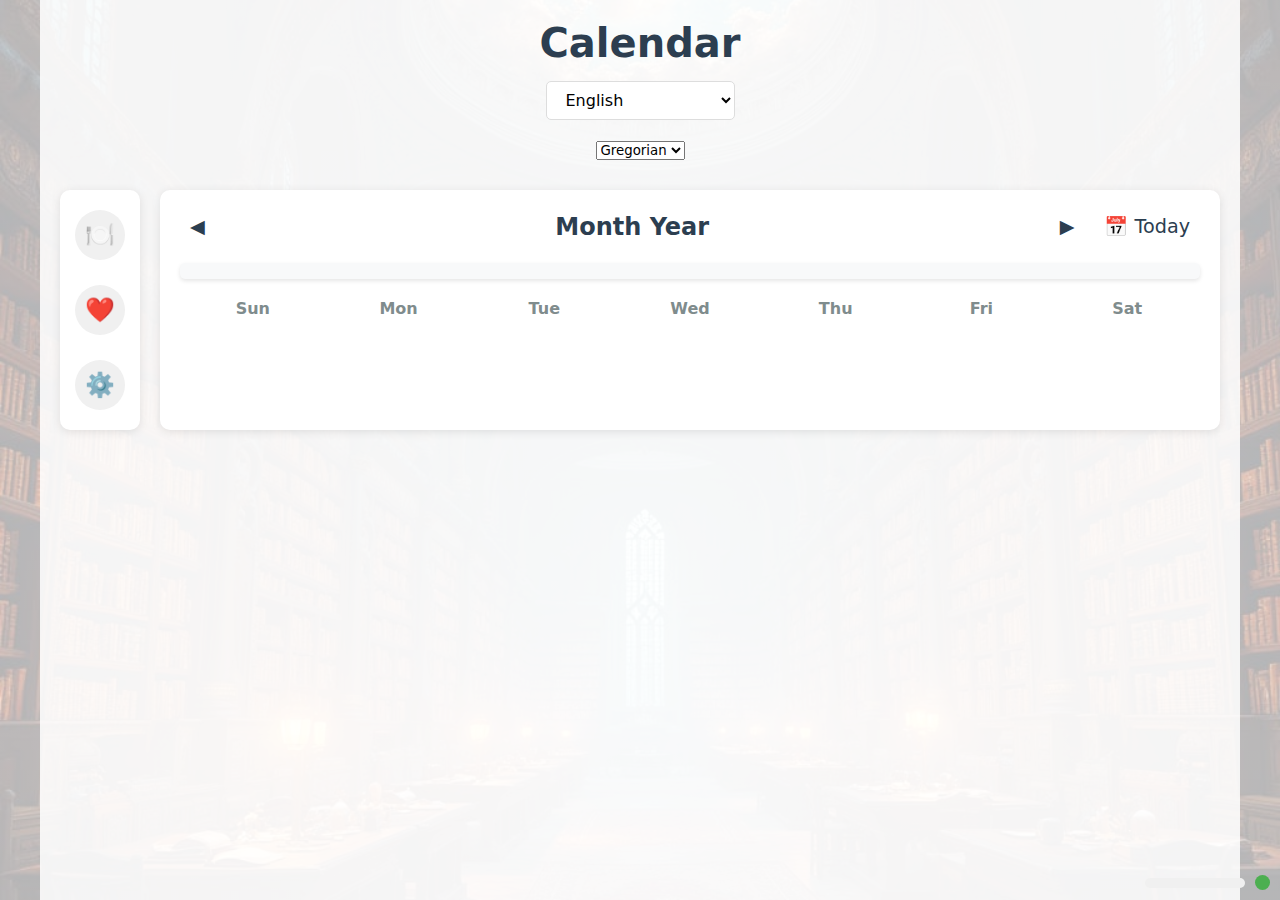
<file: index.html>
<!DOCTYPE html>
<html lang="en">
	<head>
		<meta charset="UTF-8">
		<meta name="viewport" content="width=device-width, initial-scale=1.0">
		<link rel="manifest" href="./manifest.json">
		<meta http-equiv="Content-Security-Policy" 
		content="default-src 'self' https://*.netlify.app;
		script-src 'self' 'unsafe-inline';
		style-src 'self' 'unsafe-inline';
		img-src 'self' data: https:;
		connect-src 'self' https://*.netlify.app;
		form-action 'self';
		base-uri 'self';
		frame-src 'none';">
		<title>Calendar</title>
		<link rel="stylesheet" href="styles/main.css">
		<!-- Font Awesome CDN removed -->
	</head>
	<body>
		<div class="container">
			<header>
				<h1 class="title">Calendar</h1>
				<div class="language-selector">
					<select id="language-select">
    <option value="en">English</option>
    <option value="ar">العربية (Arabic)</option>
    <option value="fr">Français (French)</option>
</select>
				</div><!-- Calendar System Selector -->
				<select id="calendar-system">
					<option value="gregorian">Gregorian</option>
					<option value="hijri">Hijri</option>
				</select>
			</header>
			
			<div class="main-content">
				<aside class="sidebar">
					<div class="icon" id="plate-icon" title="Plate">
						🍽️
					</div>
					<div class="icon" id="health-icon" title="Health">
						❤️
					</div>
					<div class="icon" id="mechanics-icon" title="Mechanics">
						⚙️
					</div>
				</aside>
				
				<main class="calendar-container">
					<div class="calendar-header">
						<button id="prev-month">◀</button>
						<h2 id="month-year-display">Month Year</h2>
						<button id="next-month">▶</button>
						<button id="today-btn" class="today-button" title="Return to today">
							📅 Today
						</button>
					</div>
					<div id="today-date-label" class="today-date"></div>
					<div class="weekdays">
						<div>Sun</div>
						<div>Mon</div>
						<div>Tue</div>
						<div>Wed</div>
						<div>Thu</div>
						<div>Fri</div>
						<div>Sat</div>
					</div>
					<div class="days" id="calendar-days"></div>
				</main>
			</div>
		</div>
		<div id="tips-modal" class="tips-modal">
			<!-- Content will be injected by JavaScript -->
		</div>
		<div id="app-controls">
			<button id="install-btn" style="display:none;"></button>
			<div id="storage-indicator-container">
				<div id="storage-indicator"></div>
			</div>
			<div id="online-status" title="Online"></div>
		</div>
		<script src="scripts/languages.js"></script>
		<script src="scripts/config.js"></script>
		<script src="scripts/app-manager.js"></script>
		<script src="scripts/converter.js"></script>
		<script src="scripts/calendar.js"></script>
		<script src="scripts/notes.js"></script>
		<script src="scripts/addons.js"></script>
		<script src="scripts/main.js"></script>
	</body>
</html>
</file>
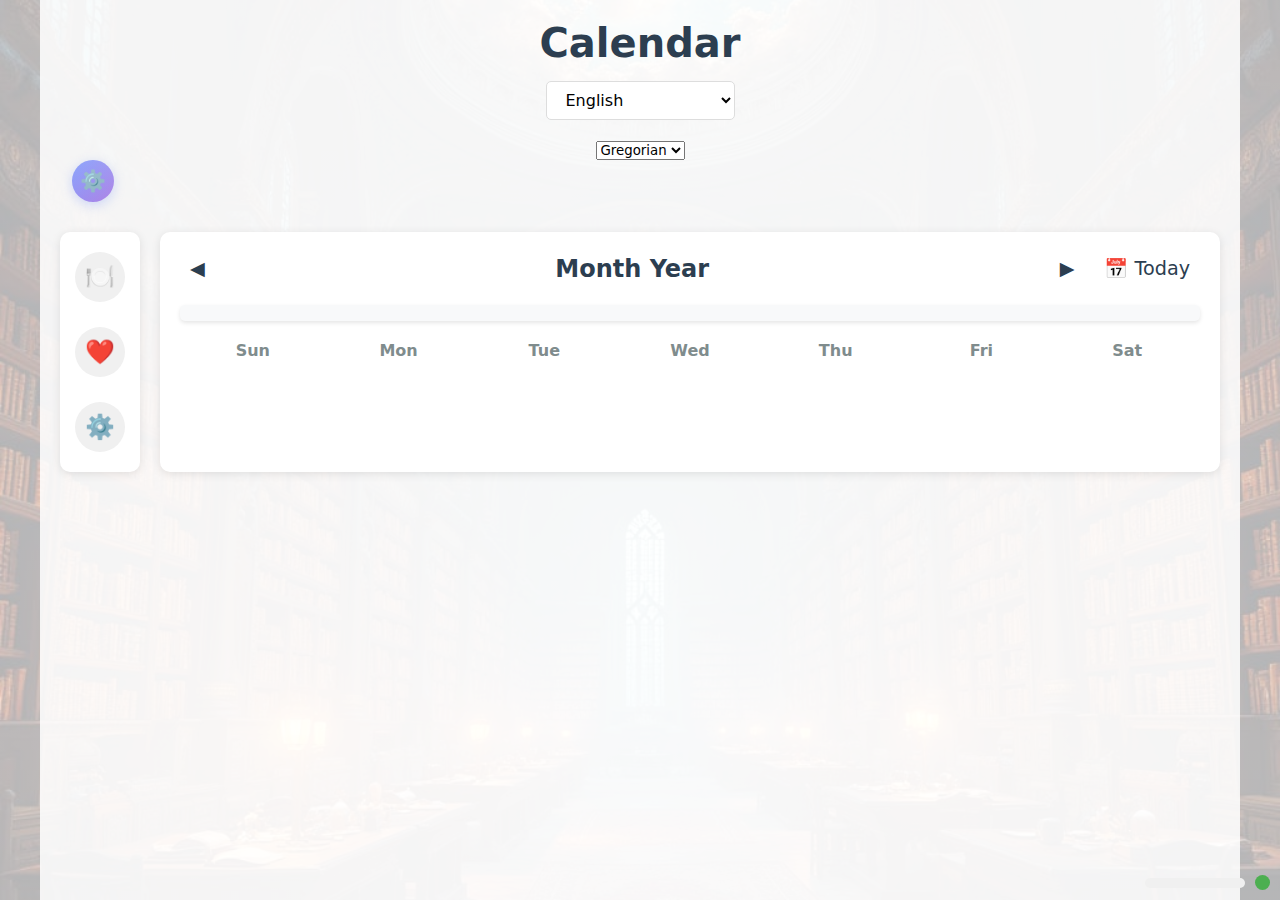
<file: offline.html>
<!DOCTYPE html>
<html lang="en">
	<head>
		<meta charset="UTF-8">
		<meta name="viewport" content="width=device-width, initial-scale=1.0">
		<link rel="manifest" href="./manifest.json">
		<meta http-equiv="Content-Security-Policy" 
		content="default-src 'self' https://*.netlify.app;
		script-src 'self' 'unsafe-inline';
		style-src 'self' 'unsafe-inline';
		img-src 'self' data: https:;
		connect-src 'self' https://*.netlify.app;
		form-action 'self';
		base-uri 'self';
		frame-src 'none';">
		<title>Calendar</title>
		<link rel="stylesheet" href="styles/main.css">
		<link rel="stylesheet" href="styles/settings.css">
		<!-- Font Awesome CDN removed -->
	</head>
	<body>
		<div class="container">
			<header>
				<h1 class="title">Calendar</h1>
				<div class="language-selector">
					<select id="language-select">
						<option value="en">English</option>
						<option value="ar">العربية (Arabic)</option>
						<option value="fr">Français (French)</option>
					</select>
				</div><!-- Calendar System Selector -->
				<select id="calendar-system">
					<option value="gregorian">Gregorian</option>
					<option value="hijri">Hijri</option>
				</select>
				<button id="settings-btn" class="settings-button" title="Settings">
					⚙️
				</button>
			</header>
			
			<div class="main-content">
				<aside class="sidebar">
					<div class="icon" id="plate-icon" title="Plate">
						🍽️
					</div>
					<div class="icon" id="health-icon" title="Health">
						❤️
					</div>
					<div class="icon" id="mechanics-icon" title="Mechanics">
						⚙️
					</div>
				</aside>
				
				<main class="calendar-container">
					<div class="calendar-header">
						<button id="prev-month">◀</button>
						<h2 id="month-year-display">Month Year</h2>
						<button id="next-month">▶</button>
						<button id="today-btn" class="today-button" title="Return to today">
							📅 Today
						</button>
					</div>
					<div id="today-date-label" class="today-date"></div>
					<div class="weekdays">
						<div>Sun</div>
						<div>Mon</div>
						<div>Tue</div>
						<div>Wed</div>
						<div>Thu</div>
						<div>Fri</div>
						<div>Sat</div>
					</div>
					<div class="days" id="calendar-days"></div>
				</main>
			</div>
		</div>
		<div id="tips-modal" class="tips-modal">
			<!-- Content will be injected by JavaScript -->
		</div>
		<div id="app-controls">
			<button id="install-btn" style="display:none;"></button>
			<div id="storage-indicator-container">
				<div id="storage-indicator"></div>
			</div>
			<div id="online-status" title="Online"></div>
		</div>
		<div id="settings-modal" class="modal">
			<div class="modal-content">
				<span class="close-modal">&times;</span>
				<h2 id="settings-title">Settings</h2>
				
				<div class="settings-tabs">
					<button class="settings-tab-btn active" data-tab="notifications">Notifications</button>
					<button class="settings-tab-btn" data-tab="memory">Memory</button>
					<button class="settings-tab-btn" data-tab="periodic">Periodic Activities</button>
				</div>
				
				<div id="notifications-tab" class="settings-tab-content active">
					<h3>Notification Settings</h3>
					
					<div class="settings-notifications-option">
						<div class="settings-notifications-toggle-container">
							<div class="settings-notifications-toggle">
								<input type="checkbox" id="daily-tips-toggle">
								<div class="settings-notifications-slider"></div>
								<div class="settings-notifications-label">
									<div class="label-text">Daily Tips</div>
									<div class="tooltip">Receive daily tips notifications at 9 AM</div>
								</div>
							</div>
						</div>
					</div>
					
					<div class="settings-notifications-option">
						<div class="settings-notifications-toggle-container">
							<div class="settings-notifications-toggle">
								<input type="checkbox" id="note-reminders-toggle">
								<div class="settings-notifications-slider"></div>
								<div class="settings-notifications-label">
									<div class="label-text">Note Reminders</div>
									<div class="tooltip">Get reminders about your daily notes</div>
								</div>
							</div>
						</div>
					</div>
					
					<div class="settings-notifications-option">
						<div class="settings-notifications-toggle-container">
							<div class="settings-notifications-toggle">
								<input type="checkbox" id="updates-toggle">
								<div class="settings-notifications-slider"></div>
								<div class="settings-notifications-label">
									<div class="label-text">App Updates</div>
									<div class="tooltip">Notify about new app versions</div>
								</div>
							</div>
						</div>
					</div>
				</div>
				<div id="memory-tab" class="settings-tab-content">
					<h3>Memory Management</h3>
					<button id="memory-monitor-btn">Memory Monitor</button>
					<button id="clear-partial-btn">Clear Partial Data</button>
					<button id="clear-all-btn">Clear All Data</button>
					
					<div id="memory-monitor-view" class="hidden">
						<!-- Will be populated by JavaScript -->
					</div>
					
					<div id="clear-partial-view" class="hidden">
						<!-- Will be populated by JavaScript -->
					</div>
				</div>
				<div id="periodic-tab" class="settings-tab-content">
					<h3>Periodic Activities</h3>
					<!-- The auto-clean toggle will be moved here by JavaScript -->
				</div>
			</div>
		</div>
		<script src="scripts/languages.js"></script>
		<script src="scripts/config.js"></script>
		<script src="scripts/app-manager.js"></script>
		<script src="scripts/converter.js"></script>
		<script src="scripts/calendar.js"></script>
		<script src="scripts/notes.js"></script>
		<script src="scripts/addons.js"></script>
		<script src="scripts/settings.js"></script>
		<script src="scripts/main.js"></script>
	</body>
</html>
</file>
<file: styles/main.css>
* {
    margin: 0;
    padding: 0;
    box-sizing: border-box;
    font-family: system-ui, -apple-system, "Segoe UI", Roboto, "Helvetica Neue", sans-serif;
}
body {
    background-color: #f5f5f5;
    color: #333;
  background: 
    linear-gradient(rgba(255, 255, 255, 0.7), rgba(255, 255, 255, 0.7)),
    url('../assets/backgrounds/background.jpg') no-repeat center center fixed;
  background-size: cover;
}
.container {
    max-width: 1200px;
    margin: 0 auto;
    padding: 20px;
  background-color: rgba(255, 255, 255, 0.85); /* Slightly opaque white */
  min-height: 100vh;
}
header {
    text-align: center;
    margin-bottom: 30px;
}
.title {
    font-size: 2.5rem;
    margin-bottom: 15px;
    color: #2c3e50;
}
.language-selector {
    margin-bottom: 20px;
}
.language-selector select {
    padding: 8px 15px;
    border-radius: 5px;
    border: 1px solid #ddd;
    background-color: white;
    font-size: 1rem;
}
.main-content {
    display: flex;
    gap: 20px;
}
.sidebar {
    width: 80px;
    background-color: white;
    border-radius: 10px;
    padding: 20px 10px;
    box-shadow: 0 2px 10px rgba(0, 0, 0, 0.1);
    display: flex;
    flex-direction: column;
    align-items: center;
    gap: 25px;
}
.icon {
    width: 50px;
    height: 50px;
    border-radius: 50%;
    background-color: #f0f0f0;
    display: flex;
    justify-content: center;
    align-items: center;
    cursor: pointer;
    transition: all 0.3s ease;
    font-size: 1.5rem; /* Larger for emoji visibility */
    color: #2c3e50;
    line-height: 1; /* Fix vertical alignment */
}
.icon:hover {
    background-color: #3498db;
    color: white;
    transform: scale(1.1);
}
.calendar-container {
    flex: 1;
    background-color: white;
    border-radius: 10px;
    padding: 20px;
    box-shadow: 0 2px 10px rgba(0, 0, 0, 0.1);
}
.calendar-header {
    display: flex;
    justify-content: space-between;
    align-items: center;
    margin-bottom: 20px;
    gap: 10px;
}
.calendar-header h2 {
    font-size: 1.5rem;
    color: #2c3e50;
    flex-grow: 1;
    text-align: center;
}
.calendar-header button {
    background: none;
    border: none;
    font-size: 1.2rem;
    cursor: pointer;
    color: #2c3e50;
    padding: 5px 10px;
    border-radius: 5px;
}
.calendar-header button:hover {
    background-color: #f0f0f0;
}
/* Calendar header arrows */
#prev-month, #next-month {
    font-size: 1.2rem;
    padding: 0 10px;
}
.weekdays {
    display: grid;
    grid-template-columns: repeat(7, 1fr);
    text-align: center;
    font-weight: bold;
    margin-bottom: 10px;
    color: #7f8c8d;
}
/* Today button icon */
#today-btn {
    display: flex;
    align-items: center;
    gap: 5px;
}
.days {
    display: grid;
    grid-template-columns: repeat(7, 1fr);
    gap: 10px;
}
.days div {
    height: 100px;
    background-color: #f9f9f9;
    border-radius: 5px;
    padding: 5px;
    display: flex;
    flex-direction: column;
    transition: all 0.3s ease;
    position: relative;
}
.days div:hover {
    background-color: #e0e0e0;
    transform: translateY(-2px);
}
.days div.empty {
    color: #aaa;
    background-color: #f5f5f5;
    box-shadow: inset 0 0 5px rgba(0,0,0,0.1);
}
.days div.today {
    background-color: #3498db;
    color: white;
}
/* Responsive design */
@media (max-width: 768px) {
    .main-content {
        flex-direction: column;
	}
    .icon {
        font-size: 1.3rem;
    }
    .sidebar {
        width: 100%;
        flex-direction: row;
        justify-content: center;
        padding: 10px 20px;
	}
    .days div {
        height: 70px;
	}
}
.today-button {
    background-color: #3498db;
    color: white;
    border: none;
    padding: 8px 15px;
    border-radius: 5px;
    cursor: pointer;
    font-size: 0.9rem;
    display: flex;
    align-items: center;
    gap: 5px;
    transition: all 0.3s ease;
    margin-left: auto;
}
.today-button:hover {
    background-color: #2980b9;
}
/* RTL support */
[dir="rtl"] .today-button {
    margin-right: auto;
    margin-left: 0;
}
[dir="ltr"] .today-button {
    margin-left: auto;
    margin-right: 0;
}

/* For RTL languages */
[dir="rtl"] .days div.empty {
    box-shadow: inset 0 0 5px rgba(0,0,0,0.1);
}
/* For shadowed days (days from other months) */
.shadow-day {
    color: #aaa;
    background-color: #f8f8f8;
    box-shadow: inset 0 0 5px rgba(0,0,0,0.1);
    opacity: 0.7;
}

/* RTL support for shadowed days */
[dir="rtl"] .shadow-day {
    box-shadow: inset 0 0 5px rgba(0,0,0,0.1);
}
.today-date {
    text-align: center;
    margin: 10px 0 20px;
    font-size: 1.1rem;
    color: #555;
    font-weight: bold;
    background: #f8f9fa;
    padding: 8px;
    border-radius: 5px;
    box-shadow: 0 2px 4px rgba(0,0,0,0.1);
}

[dir="rtl"] .today-date {
    text-align: right;
}

/* Darker color when viewing current month */
.calendar-container .today-date {
    color: #2c3e50;
}
/* Note Modal Styles */
.note-modal {
    position: fixed;
    top: 0;
    left: 0;
    width: 100%;
    height: 100%;
    background: rgba(0,0,0,0.5);
    display: flex;
    justify-content: center;
    align-items: center;
    z-index: 1000;
}
.note-controls {
    display: flex;
    gap: 15px;
    margin-bottom: 15px;
}

.note-modal-content {
    position: relative;
    background: white;
    border-radius: 8px;
    padding: 25px;
    box-shadow: 0 4px 8px rgba(0,0,0,0.2);
    max-width: 95vw;
    width: 100%;
    box-sizing: border-box;
}

.note-header {
    display: flex;
    justify-content: space-between;
    align-items: center;
    margin-bottom: 15px;
}

.close-modal {
    font-size: 24px;
    cursor: pointer;
}

.color-picker {
    display: flex;
    margin-bottom: 15px;
    display: flex;
    gap: 8px;
}

.color-option {
    width: 30px;
    height: 30px;
    border-radius: 50%;
    cursor: pointer;
    border: 2px solid transparent;
    transition: all 0.2s;
    display: inline-block;
    margin: 0 5px;
    position: relative;
}
.color-option:hover {
    transform: scale(1.1);
}

.color-option.selected {
    border-color: #333;
    transform: scale(1.1);
}

.note-type-selector {
    display: flex;
    margin-bottom: 15px;
    gap: 10px;
    flex-wrap: wrap;
    justify-content: center;
}
.note-type-selector label {
    font-size: 1.5em;
    padding: 8px;
    cursor: pointer;
}

.note-type {
    font-size: 20px;
    cursor: pointer;
    opacity: 0.6;
    transition: all 0.2s;
    display: inline-block;
    margin: 0 5px;
    padding: 5px;
}

.note-type.selected {
    opacity: 1;
    color: #3498db;
    transform: scale(1.1);
}
.note-type:hover {
    transform: scale(1.1);
    opacity: 1;
}

.note-text {
    width: 100%;
    height: 100px;
    margin-bottom: 15px;
    padding: 10px;
    border: 1px solid #ddd;
    border-radius: 4px;
    resize: none;
}

.note-buttons {
    display: flex;
    gap: 10px;
    margin-top: 15px;
}

.note-buttons button {
    flex: 1;
    padding: 8px;
    border: none;
    border-radius: 4px;
    cursor: pointer;
}

.save-note {
    background: #4CAF50;
    color: white;
}

.close-note {
    background: #f44336;
    color: white;
}

/* Note Indicator on Calendar Days */
.note-indicator {
    width: 18px;
    height: 18px;
    border-radius: 50%;
    position: absolute;
    bottom: 5px;
    right: 5px;
    display: flex;
    justify-content: center;
    align-items: center;
    font-size: 10px;
    color: white;
    font-weight: bold;
    box-shadow: 0 1px 3px rgba(0,0,0,0.2);
    z-index: 1;
}

.note-color-red { background-color: #ff6b6b; }
.note-color-blue { background-color: #48dbfb; }
.note-color-green { background-color: #1dd1a1; }
.note-color-yellow { background-color: #feca57; }
.note-color-purple { background-color: #5f27cd; }
.note-preview {
    font-size: 0.65rem;
    padding: 2px;
    margin: 1px 0;
    border-radius: 2px;
    overflow: hidden;
    text-overflow: ellipsis;
    white-space: nowrap;
    background-color: rgba(255,255,255,0.7);
    position: relative;
    z-index: 1;
    max-width: 100%;
}
.more-notes-indicator {
    font-size: 0.6rem;
    text-align: center;
    margin-top: 2px;
    color: #666;
}

/* Enhanced Note Modal */

.note-input-section {
    margin: 15px 0;
}

.note-tools {
    display: flex;
    justify-content: space-between;
    margin-bottom: 10px;
}


.note-actions {
    display: flex;
    justify-content: space-between;
    margin-top: 15px;
}

.note-actions button {
    padding: 8px 15px;
    border-radius: 4px;
    border: none;
    cursor: pointer;
    font-size: 0.9rem;
    display: flex;
    align-items: center;
    gap: 5px;
    transition: all 0.2s;
}


.delete-note {
    background-color: #f1f1f1;
    color: #e74c3c;
    border: none;
    color: white;
    cursor: pointer;
    font-weight: bold;
    padding: 0 5px;
}

.delete-note.hidden {
    visibility: hidden;
}

/* Hover effects */
.note-actions button:hover {
    transform: translateY(-1px);
    box-shadow: 0 2px 5px rgba(0,0,0,0.1);
}

.save-note:hover {
    background-color: #2980b9;
}

.delete-note:hover {
    background-color: #e0e0e0;
    opacity: 0.8;
}
.day-number {
    position: absolute;
    top: 5px;
    left: 5px;
    font-weight: bold;
    z-index: 2; /* Ensure day number stays above note indicator */
}
.notes-list {
    display: flex;
    flex-direction: column;
    gap: 8px;
}
.note-item {
    display: flex;
    align-items: center;
    padding: 8px;
    border-radius: 4px;
    color: white;
    justify-content: space-between;
    gap: 10px;
    margin: 5px 0;
}
.note-icon {
    margin-right: 10px;
    font-size: 1.2em;
}
.existing-notes {
    max-height: 200px;
    overflow-y: auto;
    margin-bottom: 15px;
    border-bottom: 1px solid #eee;
    padding-bottom: 15px;
    margin: 15px 0;
}

.existing-notes h4 {
    margin-bottom: 10px;
    color: #555;
}
.existing-note {
    display: flex;
    justify-content: space-between;
    align-items: center;
    padding: 8px;
    margin-bottom: 8px;
    border-radius: 4px;
    color: white;
}

.note-content {
    display: flex;
    align-items: center;
    gap: 8px;
    flex-grow: 1;
    word-break: break-word;
    max-width: 70%;
}

.existing-note .delete-note {
    background: none;
    border: none;
    color: white;
    cursor: pointer;
    opacity: 0.7;
    transition: opacity 0.2s;
}

.existing-note .delete-note:hover {
    opacity: 1;
}

.note-color-gray {
    background-color: #cccccc;
    color: #333;
}
.existing-notes-list {
    max-height: 150px;
    overflow-y: auto;
    margin-bottom: 15px;
    border: 1px solid #eee;
    border-radius: 4px;
    padding: 5px;
}

.existing-note-item {
    display: flex;
    justify-content: space-between;
    align-items: center;
    padding: 5px;
    margin: 3px 0;
    border-bottom: 1px solid #f0f0f0;
    cursor: pointer;
}

.existing-note-item:hover {
    background-color: #f9f9f9;
}

.note-text-display {
    flex-grow: 1;
    padding: 3px;
}

.delete-existing-note {
    background: none;
    border: none;
    color: #e74c3c;
    font-weight: bold;
    cursor: pointer;
    padding: 0 5px;
    font-size: 1.2rem;
}

.delete-existing-note:hover {
    color: #c0392b;
}

.note-input-section {
    margin-top: 15px;
}
/* Loading overlay styles */
.loading-overlay {
    position: fixed;
    top: 0;
    left: 0;
    width: 100%;
    height: 100%;
    background: rgba(255, 255, 255, 0.8);
    display: flex;
    justify-content: center;
    align-items: center;
    z-index: 9999;
}

.loading-spinner {
    border: 5px solid #f3f3f3;
    border-top: 5px solid #3498db;
    border-radius: 50%;
    width: 50px;
    height: 50px;
    animation: spin 1s linear infinite;
}

@keyframes spin {
    0% { transform: rotate(0deg); }
    100% { transform: rotate(360deg); }
}

/* App Manager Styles */
#app-controls {
    position: fixed;
    bottom: 10px;
    right: 10px;
    display: flex;
    gap: 10px;
    align-items: center;
    z-index: 1000;
}

#install-btn {
    background: #4CAF50;
    color: white;
    border: none;
    padding: 8px 15px;
    border-radius: 5px;
    cursor: pointer;
}

#storage-indicator-container {
    width: 100px;
    height: 10px;
    background: #f0f0f0;
    border-radius: 5px;
    overflow: hidden;
}

#storage-indicator {
    height: 100%;
    width: 0%;
    transition: width 0.3s;
}

#online-status {
    width: 15px;
    height: 15px;
    border-radius: 50%;
    background: #4CAF50;
}

#online-status.offline {
    background: #f44336;
}

.update-notification {
    position: fixed;
    bottom: 50px;
    right: 10px;
    background: #333;
    color: white;
    padding: 15px;
    border-radius: 5px;
    z-index: 1000;
}

.update-notification button {
    background: #4CAF50;
    color: white;
    border: none;
    padding: 5px 10px;
    margin-top: 5px;
    cursor: pointer;
}

.storage-warning {
    position: fixed;
    bottom: 100px;
    right: 10px;
    background: #ff9800;
    color: #333;
    padding: 15px;
    border-radius: 5px;
    z-index: 1000;
}

.storage-warning button {
    background: #333;
    color: white;
    border: none;
    padding: 5px 10px;
    margin-top: 5px;
    cursor: pointer;
}

/* Accessibility Improvements */
.sr-only {
    position: absolute;
    width: 1px;
    height: 1px;
    padding: 0;
    margin: -1px;
    overflow: hidden;
    clip: rect(0, 0, 0, 0);
    white-space: nowrap;
    border-width: 0;
}

fieldset {
    border: 1px solid #ddd;
    border-radius: 4px;
    padding: 10px;
    margin-bottom: 15px;
}

legend {
    padding: 0 5px;
    font-size: 0.9em;
    color: #666;
}

/* Update color picker styles to work with radio inputs */
.color-picker input[type="radio"] {
    position: absolute;
    opacity: 0;
    width: 0;
    height: 0;
}

.color-picker input[type="radio"] + label {
    display: inline-block;
    width: 30px;
    height: 30px;
    border-radius: 50%;
    cursor: pointer;
    margin: 0 5px;
    border: 2px solid transparent;
}

.color-picker input[type="radio"]:checked + label {
    border-color: #333;
    transform: scale(1.1);
}

.note-type-selector input[type="radio"] {
    position: absolute;
    opacity: 0;
    width: 0;
    height: 0;
}

.note-type-selector input[type="radio"] + label {
    display: inline-block;
    font-size: 1.5em;
    cursor: pointer;
    opacity: 0.6;
    transition: all 0.2s;
    margin: 0 5px;
    padding: 5px;
}

.note-type-selector input[type="radio"]:checked + label {
    opacity: 1;
    transform: scale(1.1);
}
/* Color dots in calendar */
.note-color-band {
    display: flex;
    gap: 2px;
    padding: 0 2px;
    background: rgba(255, 255, 255, 0.3);
    border-radius: 2px;
}
.note-language {
    font-size: 0.8em;
    color: #666;
    margin-top: 4px;
}

.color-dot {
    width: 100%;
    height: 4px;
    border-radius: 2px;
    flex: 1;
    min-width: 0;
}
.color-option input[type="radio"] {
    opacity: 0;
    position: absolute;
}
/* Note Modal Mobile */

@media (max-width: 480px) {
    .note-modal-content {
        padding: 15px;
        max-height: 90vh;
        overflow-y: auto;
    }
    
    .note-item {
        flex-direction: column;
        align-items: flex-start;
        padding: 10px;
    }
    
    .note-icon {
        margin-bottom: 8px;
    }
    
    .delete-note {
        align-self: flex-end;
        margin-top: 8px;
    }
    
    .note-content {
        max-width: 100%;
    }
    
    .note-language {
        order: 3;
        width: 100%;
    }
    .tips-list-container {
        height: 300px !important;
    }
    
    .tip-item {
        padding: 8px !important;
        margin: 8px 0 !important;
    }
}

/* Tips Modal Styles */
.tips-modal {
  display: none;
  position: fixed;
  top: 0;
  left: 0;
  width: 100%;
  height: 100%;
  background: rgba(0,0,0,0.5);
  z-index: 1001;
}

.tips-modal-content {
  background: white;
  width: 90%;
  max-width: 600px;
  margin: 2rem auto;
  padding: 20px;
  border-radius: 12px;
  overflow: hidden;
  transition: transform 0.3s ease;
}
.tips-modal-header {
    display: flex;
    justify-content: space-between;
    align-items: center;
    padding: 16px;
    background: white;
}
.tips-modal-header h3 {
    color: var(--modal-primary-color);
    margin: 0;
}
.close-tips-modal {
    background: var(--modal-primary-color);
    color: white;
    border-radius: 50%;
    width: 32px;
    height: 32px;
    display: flex;
    align-items: center;
    justify-content: center;
    border: none;
    font-size: 1.5rem;
    cursor: pointer;
}
.close-tips-modal:hover {
  transform: scale(1.1);
}

.tips-list {
  display: grid;
  gap: 1rem;
}

.tip-content {
  background: white;
  padding: 20px;
  border-radius: 8px;
  margin: 16px 0;
}
.detail-icon {
  font-size: 3rem;
  text-align: center;
  margin: 16px 0;
}
.tip-item {
    border-left: 4px solid var(--modal-primary-color);
    background: white;
    position: relative;
    margin: 10px 0;
    padding: 10px;
    transition: all 0.3s ease;
}
.tip-counter {
    position: absolute;
    bottom: 5px;
    right: 5px;
    font-size: 0.8em;
    color: #666;
}
.tip-item h4 {
    color: var(--modal-primary-color);
    margin: 5px 0;
}
.tip-emoji {
  font-size: 1.5rem;
  position: absolute;
  right: 16px;
  top: 50%;
  transform: translateY(-50%);
}

.tip-item:hover {
  background: #f5f5f5;
}

.tip-delai {
  color: #666;
  font-size: 0.9em;
}

.back-to-list {
  margin-top: 1rem;
  padding: 0.5rem 1rem;
}

[dir="rtl"] .tips-modal-content {
  text-align: right;
}

[dir="rtl"] .back-to-list {
  direction: rtl;
}
.titleBar {
    position: fixed;
    left: env(titlebar-area-x, 0);
    top: env(titlebar-area-y, 0);
    width: env(titlebar-area-width, 100%);
    height: env(titlebar-area-height, 40px);
    -webkit-app-region: drag;
    app-region: drag;
}
.edit-note {
    background: none;
    border: none;
    cursor: pointer;
    color: #666;
    margin-left: 5px;
}
.edit-note:hover {
    color: #333;
}

.tips-navigation {
    display: flex;
    gap: 15px;
    flex-direction: row;
    height: 100%;
    display: flex;
    height: 100%;
}
.category-icons {
    display: flex;
    flex-direction: column;
    gap: 15px;
    padding: 10px;
    background: rgba(0,0,0,0.05);
    border-radius: 8px;
    align-self: flex-start;
}
.tips-controls-column {
    display: flex;
    flex-direction: column;
    align-items: center;
    margin-right: 15px;
}

.category-icon-column {
    display: flex;
    flex-direction: column;
    gap: 10px;
    margin: 10px 0;
}

.category-icon {
    width: 30px;
    height: 30px;
    display: flex;
    align-items: center;
    justify-content: center;
    font-size: 1.2rem;
    cursor: default;
    opacity: 0.7;
    transition: all 0.2s;
    border-radius: 50%;
    background: rgba(255,255,255,0.7);
}
.category-icon:hover {
    opacity: 1;
    transform: scale(1.1);
}

.scroll-controls {
    display: flex;
    flex-direction: column;
    gap: 15px;
}
[dir="rtl"] .tips-navigation {
    flex-direction: row-reverse;
}
.category-icon[data-category="health"] { 
    color: var(--health-color);
    border: 1px solid var(--health-color);
}
.category-icon[data-category="plate"] { 
    color: var(--plate-color);
    border: 1px solid var(--plate-color);
}
.category-icon[data-category="mechanics"] { 
    color: var(--mechanics-color);
    border: 1px solid var(--mechanics-color);
}

.tips-list-container {
  height: 400px;
  overflow-y: auto;
  scroll-behavior: smooth;
  padding: 10px;
  position: relative;
  background: transparent !important; /* Remove background */
  border-radius: 8px;
    flex-grow: 1;
}

.tips-list-container::-webkit-scrollbar {
    width: 8px;
}

.tips-list-container::-webkit-scrollbar-track {
    background: #f5f5f5;
    border-radius: 4px;
}

.tips-list-container::-webkit-scrollbar-thumb {
    background-color: #ccc;
    border-radius: 4px;
}

.scroll-up, .scroll-down {
    background: var(--modal-primary-color);
    color: white;
    border: none;
    width: 30px;
    height: 30px;
    border-radius: 50%;
    display: flex;
    align-items: center;
    justify-content: center;
    margin: 5px auto;
    cursor: pointer;
}

.scroll-up:hover, .scroll-down:hover {
    transform: scale(1.1);
    opacity: 0.9;
}

.scroll-up:active, .scroll-down:active {
    transform: scale(0.95);
}

:root {
  --health-color: #dc2626;
  --health-bg: #fee2e2;
  --plate-color: #16a34a;
  --plate-bg: #dcfce7;
  --mechanics-color: #2563eb;
  --mechanics-bg: #dbeafe;
}
.tip-category-health {
  --modal-primary-color: var(--health-color);
  background-color: var(--health-bg);
  border-color: var(--health-color);
}

.tip-category-plate {
  --modal-primary-color: var(--plate-color);
  background-color: var(--plate-bg);
  border-color: var(--plate-color);
}

.tip-category-mechanics {
  --modal-primary-color: var(--mechanics-color);
  background-color: var(--mechanics-bg);
  border-color: var(--mechanics-color);
}
/* Tooltip styles */
[data-tooltip] {
  position: relative;
  cursor: pointer;
}

[data-tooltip]:hover::after {
  content: attr(data-tooltip);
  position: absolute;
  background: #333;
  color: white;
  padding: 4px 8px;
  border-radius: 4px;
  font-size: 0.8rem;
  white-space: nowrap;
  z-index: 100;
  bottom: 100%;
  left: 50%;
  transform: translateX(-50%);
  margin-bottom: 5px;
  opacity: 0;
  transition: opacity 0.2s;
}

/* RTL adjustments */
[dir="rtl"] [data-tooltip]:hover::after {
  left: auto;
  right: 50%;
  transform: translateX(50%);
}
/* RTL icon positioning */
[dir="rtl"] .icon {
  margin-left: 0;
  margin-right: 10px;
}

[dir="rtl"] .tip-emoji {
  right: auto;
  left: 16px;
  transform: translateY(-50%);
}

[dir="rtl"] .tip-counter {
  right: auto;
  left: 5px;
}

[dir="rtl"] .tip-item {
  border-left: none;
  border-right: 4px solid var(--modal-primary-color);
}

/* Time input styling */
.time-input {
    margin-top: 10px;
    display: flex;
    align-items: center;
    gap: 10px;
}

.time-input label {
    font-size: 0.9rem;
    color: #555;
}

.time-input input[type="time"] {
    padding: 5px;
    border: 1px solid #ddd;
    border-radius: 4px;
    background: white;
}

.note-time {
    font-weight: bold;
    margin-bottom: 5px;
    color: #333;
}
/* Style for active settings */
select#language-select option[selected],
select#calendar-system option[selected] {
    font-weight: bold;
    background-color: #f0f0f0;
}
/* Settings Button */

.settings-button {
    background: linear-gradient(135deg, #6e8efb, #a777e3);
    color: white;
    border: none;
    width: 42px;
    height: 42px;
    border-radius: 50%;
    font-size: 1.3rem;
    cursor: pointer;
    display: flex;
    align-items: center;
    justify-content: center;
    box-shadow: 0 3px 12px rgba(110, 142, 251, 0.3);
    transition: all 0.3s ease;
    margin-left: 12px;
    position: relative;
    overflow: hidden;
}
.settings-button::after {
    content: '';
    position: absolute;
    top: -50%;
    left: -50%;
    width: 200%;
    height: 200%;
    background: linear-gradient(
        to bottom right,
        rgba(255,255,255,0.3),
        rgba(255,255,255,0)
    );
    transform: rotate(30deg);
    transition: all 0.3s ease;
}

.settings-button:hover {
    transform: scale(1.1) rotate(30deg);
    box-shadow: 0 5px 20px rgba(110, 142, 251, 0.4);
}
.settings-button:hover::after {
    transform: rotate(60deg);
}

/* Memory Visualization */
.memory-visualization {
    padding: 20px;
    background: white;
    border-radius: 10px;
    box-shadow: 0 2px 10px rgba(0,0,0,0.1);
}
.btn-see-more {
    background: #4CAF50;
    color: white;
    padding: 8px 16px;
    border: none;
    border-radius: 4px;
    cursor: pointer;
    margin-top: 15px;
}

.storage-circle-container {
    display: flex;
    flex-direction: column;
    align-items: center;
    gap: 15px;
}

.storage-circle {
    position: relative;
    width: 140px;
    height: 140px;
}
.storage-circle svg {
    width: 100%;
    height: 100%;
}


.circle-bg {
    fill: none;
    stroke: #f0f0f0;
    stroke-width: 6;
}

.circle-fill {
    fill: none;
    stroke: #4CAF50;
    stroke-width: 6;
    stroke-linecap: round;
    animation: circleFill 1.5s ease-out forwards;
}

@keyframes circleFill {
    from { stroke-dasharray: 0, 100; }
}
@keyframes circle-fill-animation {
    0% { stroke-dasharray: 0, 100; }
}


.percentage {
    fill: #333;
    font-size: 6px;
    font-weight: bold;
    text-anchor: middle;
    font-family: 'Arial', sans-serif;
}


.circle-label {
    text-align: center;
    margin-top: 12px;
    font-size: 1rem;
    color: #555;
    font-weight: 500;
}

.storage-legend {
    display: flex;
    flex-direction: column;
    gap: 8px;
    width: 100%;
}

.legend-item {
    display: flex;
    justify-content: space-between;
    padding: 8px 12px;
    border-radius: 6px;
    background: #f8f9fa;
    font-size: 0.9rem;
}


.storage-details {
    flex: 1;
    display: grid;
    grid-template-columns: repeat(2, 1fr);
    gap: 15px;
}
.detail-item {
    background: white;
    border-radius: 8px;
    padding: 12px;
    display: flex;
    flex-direction: column;
    align-items: center;
    box-shadow: 0 2px 8px rgba(0,0,0,0.05);
    position: relative;
    transition: transform 0.2s;
}

.detail-item:hover {
    transform: translateY(-3px);
    box-shadow: 0 4px 12px rgba(0,0,0,0.1);
}

.detail-item .icon {
    font-size: 1.5rem;
    margin-bottom: 5px;
}

.detail-item span {
    font-weight: bold;
    font-size: 1.2rem;
    margin-bottom: 3px;
}

.detail-item label {
    font-size: 0.8rem;
    color: #666;
}

/* Tooltips */
[data-tooltip] {
    position: relative;
    cursor: help;
}

[data-tooltip]:hover::after {
    content: attr(data-tooltip);
    position: absolute;
    bottom: 100%;
    left: 50%;
    transform: translateX(-50%);
    background: #333;
    color: white;
    padding: 5px 10px;
    border-radius: 4px;
    font-size: 0.8rem;
    white-space: nowrap;
    z-index: 10;
    margin-bottom: 5px;
}

[data-tooltip]:hover::before {
    content: '';
    position: absolute;
    bottom: calc(100% - 5px);
    left: 50%;
    transform: translateX(-50%);
    border-width: 5px;
    border-style: solid;
    border-color: #333 transparent transparent transparent;
    z-index: 10;
}

/* Notes Preview in Clear Partial */
.month-card {
    background: white;
    border-radius: 8px;
    overflow: hidden;
    box-shadow: 0 2px 8px rgba(0,0,0,0.05);
    margin-bottom: 15px;
}

.month-header {
    display: flex;
    justify-content: space-between;
    align-items: center;
    padding: 12px 15px;
    background: #f8f9fa;
    border-bottom: 1px solid #eee;
}

.month-title {
    display: flex;
    align-items: center;
    gap: 8px;
    font-weight: bold;
}

.month-stats {
    display: flex;
    align-items: center;
    gap: 10px;
}
.clear-month {
    background-color: #ff6b6b;
    color: white;
    border: none;
    padding: 0.2rem 0.5rem;
    border-radius: 4px;
    cursor: pointer;
}

.note-count {
    background: #e9f5ff;
    color: #1976d2;
    padding: 3px 8px;
    border-radius: 12px;
    font-size: 0.8rem;
}

.btn-clear-month {
    background: #ffebee;
    color: #d32f2f;
    border: none;
    padding: 5px 10px;
    border-radius: 4px;
    font-size: 0.8rem;
    cursor: pointer;
    display: flex;
    align-items: center;
    gap: 5px;
    transition: all 0.2s;
}

.btn-clear-month:hover {
    background: #ffcdd2;
}

.month-details {
    padding: 12px 15px;
}

.date-range {
    display: flex;
    align-items: center;
    gap: 5px;
    font-size: 0.8rem;
    color: #666;
    margin-bottom: 10px;
}

.notes-preview {
    display: flex;
    flex-direction: column;
    gap: 5px;
}

.note-preview {
    padding: 5px 8px;
    font-size: 0.85rem;
    background: #fafafa;
    border-radius: 4px;
    display: flex;
    align-items: center;
    gap: 5px;
}

.more-notes {
    font-size: 0.8rem;
    color: #666;
    text-align: center;
    margin-top: 5px;
}

/* Attachments List */
.attachments-list {
    margin-top: 10px;
}

.attachment-item {
    display: flex;
    align-items: center;
    padding: 8px 10px;
    background: white;
    border-radius: 4px;
    margin-bottom: 5px;
    font-size: 0.85rem;
    gap: 10px;
}

.attach-name {
    flex: 1;
    white-space: nowrap;
    overflow: hidden;
    text-overflow: ellipsis;
}

.attach-size, .attach-date {
    color: #666;
    font-size: 0.8rem;
}

.btn-clear-attachments {
    background: #ffebee;
    color: #d32f2f;
    border: none;
    padding: 8px 15px;
    border-radius: 4px;
    margin-top: 10px;
    cursor: pointer;
    display: flex;
    align-items: center;
    gap: 5px;
    transition: all 0.2s;
}

.btn-clear-attachments:hover {
    background: #ffcdd2;
}

/* Confirm Modal */
.confirm-modal {
    position: fixed;
    top: 0;
    left: 0;
    width: 100%;
    height: 100%;
    background: rgba(0,0,0,0.5);
    display: flex;
    align-items: center;
    justify-content: center;
    z-index: 1001;
}

.confirm-content {
    background: white;
    border-radius: 10px;
    padding: 20px;
    width: 90%;
    max-width: 500px;
    box-shadow: 0 5px 20px rgba(0,0,0,0.2);
}

.clear-options {
    margin: 15px 0;
}

.option-item {
    display: flex;
    align-items: center;
    padding: 10px 0;
    cursor: pointer;
}

.checkmark {
    display: inline-block;
    width: 20px;
    height: 20px;
    border: 2px solid #ddd;
    border-radius: 4px;
    margin-right: 10px;
    position: relative;
}

.option-item input {
    display: none;
}

.option-item input:checked ~ .checkmark {
    background: #4CAF50;
    border-color: #4CAF50;
}

.option-item input:checked ~ .checkmark::after {
    content: '✓';
    position: absolute;
    color: white;
    font-size: 12px;
    top: 50%;
    left: 50%;
    transform: translate(-50%, -50%);
}

.option-label {
    display: flex;
    align-items: center;
    gap: 8px;
}

.warning-badge {
    background: #ff9800;
    color: white;
    width: 18px;
    height: 18px;
    border-radius: 50%;
    display: inline-flex;
    align-items: center;
    justify-content: center;
    font-size: 0.7rem;
    margin-left: 5px;
}

.warning-message {
    background: #fff8e1;
    padding: 10px;
    border-radius: 5px;
    margin: 15px 0;
    display: flex;
    gap: 10px;
    align-items: center;
}

.confirm-buttons {
    display: flex;
    justify-content: flex-end;
    gap: 10px;
}

.btn-cancel, .btn-confirm {
    padding: 8px 15px;
    border-radius: 4px;
    cursor: pointer;
    border: none;
}

.btn-cancel {
    background: #f5f5f5;
    color: #333;
}

.btn-confirm {
    background: #f44336;
    color: white;
}

/* Responsive */
@media (max-width: 600px) {
    .memory-visualization {
        flex-direction: column;
    }
    
    .storage-circle {
        margin: 0 auto;
    }
    
    .storage-details {
        grid-template-columns: 1fr;
    }
}

.modal {
    display: none;
    position: fixed;
    z-index: 1000;
    left: 0;
    top: 0;
    width: 100%;
    height: 100%;
    background-color: rgba(0,0,0,0.4);
}

.modal-content {
    background: #ffffff;
    margin: 2% auto;
    padding: 25px;
    border: none;
    width: 90%;
    max-width: 650px;
    max-height: 85vh;
    overflow-y: auto;
    border-radius: 12px;
    box-shadow: 0 10px 30px rgba(0,0,0,0.15);
    animation: modalFadeIn 0.3s ease-out;
}

.close-modal {
    color: #888;
    float: right;
    font-size: 28px;
    font-weight: bold;
    cursor: pointer;
    transition: all 0.2s;
}

.close-modal:hover {
    color: #555;
    transform: scale(1.2);
}

/* Tabs */
.settings-tabs {
    display: flex;
    border-bottom: 1px solid #ddd;
    margin-bottom: 1rem;
}

.tab-btn {
    padding: 0.5rem 1rem;
    background: none;
    border: none;
    cursor: pointer;
    border-bottom: 3px solid transparent;
}

.tab-btn.active {
    border-bottom-color: #4CAF50;
    font-weight: bold;
}

.tab-content {
    display: none;
}

.tab-content.active {
    display: block;
}

/* Memory Views */
.storage-item {
    display: flex;
    justify-content: space-between;
    padding: 0.5rem 0;
    border-bottom: 1px solid #eee;
}

.notes-month {
    margin-bottom: 1rem;
    padding: 0.5rem;
    border: 1px solid #eee;
    border-radius: 4px;
}
.hidden {
    display: none;
}

.loading {
    text-align: center;
    padding: 1rem;
}

.error {
    color: #f44336;
    padding: 1rem;
}

/* Detail Cards */

.detail-card {
    background: white;
    border-radius: 10px;
    padding: 15px;
    display: flex;
    align-items: center;
    gap: 12px;
    box-shadow: 0 3px 10px rgba(0,0,0,0.05);
    transition: all 0.3s ease;
    border: 1px solid #eee;
}

.detail-card:hover {
    transform: translateY(-3px);
    box-shadow: 0 5px 15px rgba(0,0,0,0.1);
    border-color: #ddd;
}

.detail-icons {
    font-size: 1.8rem;
    width: 50px;
    height: 50px;
    display: flex;
    align-items: center;
    justify-content: center;
    background: #f5f5f5;
    border-radius: 50%;
}

.detail-content {
    flex: 1;
}

.detail-value {
    font-size: 1.3rem;
    font-weight: 700;
    color: #333;
}

.detail-label {
    font-size: 0.85rem;
    color: #666;
    margin-top: 3px;
}

/* Summary Card */
.storage-summary {
    width: 100%;
}

.summary-card {
    background: white;
    border-radius: 10px;
    padding: 15px;
    display: flex;
    align-items: center;
    gap: 15px;
    box-shadow: 0 3px 10px rgba(0,0,0,0.05);
    border: 1px solid #eee;
}

.summary-icon {
    font-size: 2rem;
    width: 60px;
    height: 60px;
    display: flex;
    align-items: center;
    justify-content: center;
    background: #f5f5f5;
    border-radius: 50%;
}

.summary-content {
    flex: 1;
}

.summary-label {
    font-size: 0.9rem;
    color: #666;
}

.summary-value {
    font-size: 1.2rem;
    font-weight: 700;
    color: #333;
    margin-top: 5px;
}

/* Loading States */
.loading-container {
    display: flex;
    flex-direction: column;
    align-items: center;
    justify-content: center;
    padding: 30px;
    gap: 15px;
}

.loading-spinners {
    width: 40px;
    height: 40px;
    border: 4px solid #f3f3f3;
    border-top: 4px solid #6e8efb;
    border-radius: 50%;
    animation: spin 1s linear infinite;
}

/* Error States */
.error-message {
    display: flex;
    flex-direction: column;
    align-items: center;
    justify-content: center;
    padding: 30px;
    gap: 15px;
    color: #f44336;
}

.error-icon {
    font-size: 2.5rem;
}

.error-text {
    font-size: 1rem;
    font-weight: 500;
    text-align: center;
}

/* Responsive Improvements */
@media (max-width: 768px) {
    .modal-content {
        padding: 20px;
        margin: 5% auto;
    }
    
    .memory-visualization {
        flex-direction: column;
    }
    
    .storage-circle {
        width: 120px;
        height: 120px;
    }
    
    .storage-details {
        grid-template-columns: 1fr;
    }
    
    .detail-card {
        padding: 12px;
    }
}

@media (max-width: 480px) {
    .modal-content {
        width: 95%;
        padding: 15px;
    }
    
    .settings-button {
        width: 38px;
        height: 38px;
        font-size: 1.1rem;
    }
}

@keyframes modalFadeIn {
    from { opacity: 0; transform: translateY(-20px); }
    to { opacity: 1; transform: translateY(0); }
}
.legend-item span:last-child {
    font-weight: 600;
}

.db-color { color: #2196F3; }
.ls-color { color: #FF9800; }
.total-color { color: #4CAF50; }

.auto-clean-toggle {
    display: flex;
    align-items: center;
    gap: 10px;
    margin-bottom: 15px;
    padding: 10px;
    background: #f5f5f5;
    border-radius: 5px;
    cursor: pointer;
}

.auto-clean-toggle input {
    width: 18px;
    height: 18px;
    cursor: pointer;
}

.auto-clean-toggle span {
    font-size: 0.95rem;
}

#memory-monitor-btn, 
#clear-partial-btn, 
#clear-all-btn,
.btn-see-more,
.btn-back {
    background: linear-gradient(135deg, #6e8efb, #a777e3);
    color: white;
    border: none;
    padding: 10px 15px;
    border-radius: 8px;
    cursor: pointer;
    font-size: 0.9rem;
    margin: 5px 0;
    transition: all 0.3s ease;
    box-shadow: 0 2px 5px rgba(0,0,0,0.1);
    display: flex;
    align-items: center;
    gap: 8px;
}

#memory-monitor-btn:hover, 
#clear-partial-btn:hover, 
#clear-all-btn:hover,
.btn-see-more:hover,
.btn-back:hover {
    transform: translateY(-2px);
    box-shadow: 0 4px 8px rgba(0,0,0,0.2);
}

#memory-monitor-btn:active, 
#clear-partial-btn:active, 
#clear-all-btn:active,
.btn-see-more:active,
.btn-back:active {
    transform: translateY(0);
}

/* Button icons */
#memory-monitor-btn::before {
    content: "📊";
}
#clear-partial-btn::before {
    content: "🧹";
}
#clear-all-btn::before {
    content: "⚠️";
}
.btn-see-more::before {
    content: "🔍";
}
.btn-back::before {
    content: "←";
}

[data-tooltip] {
    position: relative;
}

[data-tooltip]::after {
    content: attr(data-tooltip);
    position: absolute;
    bottom: 100%;
    left: 50%;
    transform: translateX(-50%);
    background: #333;
    color: white;
    padding: 5px 10px;
    border-radius: 4px;
    font-size: 0.8rem;
    white-space: nowrap;
    opacity: 0;
    pointer-events: none;
    transition: opacity 0.2s;
    z-index: 100;
    min-width: 120px;
    text-align: center;
}

[data-tooltip]:hover::after {
    opacity: 1;
    transition-delay: 0.5s;
}

/* RTL support */
[dir="rtl"] [data-tooltip]::after {
    left: auto;
    right: 50%;
    transform: translateX(50%);
}
</file>
<file: styles/settings.css>
/* styles for settings modal and components */

/* Settings Modal Structure */
.settings-modal-container {
    background: #ffffff;
    margin: 2% auto;
    padding: 25px;
    width: 90%;
    max-width: 650px;
    max-height: 85vh;
    overflow-y: auto;
    border-radius: 12px;
    box-shadow: 0 10px 30px rgba(0,0,0,0.15);
}

.settings-tabs-container {
    display: flex;
    border-bottom: 1px solid #ddd;
    margin-bottom: 1rem;
}

.settings-tab-btn {
    padding: 0.5rem 1rem;
    background: none;
    border: none;
    cursor: pointer;
    border-bottom: 3px solid transparent;
    font-size: 0.95rem;
    transition: all 0.2s ease;
}

.settings-tab-btn.active {
    border-bottom-color: #4CAF50;
    font-weight: 600;
}

.settings-tab-content {
    display: none;
    padding: 15px 0;
}

.settings-tab-content.active {
    display: block;
}

/* Periodic Activities Section */
.settings-periodic-option {
    margin: 15px 0;
    padding: 15px;
    background: #f8f9fa;
    border-radius: 8px;
    border-left: 4px solid #4CAF50;
}

.settings-toggle-container {
    display: flex;
    align-items: center;
    gap: 15px;
}

.settings-toggle-switch {
    position: relative;
    display: inline-block;
    width: 50px;
    height: 24px;
}

.settings-toggle-switch input {
    opacity: 0;
    width: 0;
    height: 0;
}

.settings-toggle-slider {
    position: absolute;
    cursor: pointer;
    top: 0;
    left: 0;
    right: 0;
    bottom: 0;
    background-color: #ccc;
    transition: .4s;
    border-radius: 24px;
}

.settings-toggle-slider:before {
    position: absolute;
    content: "";
    height: 16px;
    width: 16px;
    left: 4px;
    bottom: 4px;
    background-color: white;
    transition: .4s;
    border-radius: 50%;
}

.settings-toggle-switch input:checked + .settings-toggle-slider {
    background-color: #4CAF50;
}

.settings-toggle-switch input:checked + .settings-toggle-slider:before {
    transform: translateX(26px);
}

.settings-toggle-label {
    font-size: 0.95rem;
    font-weight: 500;
    color: #333;
    position: relative;
    cursor: pointer;
}

.settings-toggle-tooltip {
    visibility: hidden;
    width: 200px;
    background-color: #333;
    color: #fff;
    text-align: center;
    border-radius: 6px;
    padding: 8px;
    position: absolute;
    z-index: 100;
    bottom: 125%;
    left: 50%;
    transform: translateX(-50%);
    opacity: 0;
    transition: opacity 0.3s;
    font-size: 0.8em;
}

.settings-toggle-tooltip::after {
    content: "";
    position: absolute;
    top: 100%;
    left: 50%;
    margin-left: -5px;
    border-width: 5px;
    border-style: solid;
    border-color: #333 transparent transparent transparent;
}

.settings-toggle-container:hover .settings-toggle-tooltip {
    visibility: visible;
    opacity: 1;
}
.settings-toggle-label:hover {
    visibility: visible;
    opacity: 1;
}

/* Memory Management Section */
.settings-memory-section {
    margin: 20px 0;
}

.settings-memory-btn {
    background: linear-gradient(135deg, #6e8efb, #a777e3);
    color: white;
    border: none;
    padding: 10px 15px;
    border-radius: 8px;
    cursor: pointer;
    font-size: 0.9rem;
    margin: 5px 0;
    transition: all 0.3s ease;
    display: flex;
    align-items: center;
    gap: 8px;
}

.settings-memory-btn:hover {
    transform: translateY(-2px);
    box-shadow: 0 4px 8px rgba(0,0,0,0.2);
}

/* Detailed Views */
.settings-detail-view {
    background: white;
    padding: 20px;
    border-radius: 10px;
    margin-top: 15px;
    box-shadow: 0 3px 10px rgba(0,0,0,0.05);
}

/* Responsive Adjustments */
@media (max-width: 768px) {
    .settings-modal-container {
        padding: 15px;
        margin: 5% auto;
    }
    
    .settings-tabs-container {
        flex-wrap: wrap;
    }
    
    .settings-tab-btn {
        padding: 0.5rem;
        font-size: 0.85rem;
    }
}

@media (max-width: 480px) {
    .settings-modal-container {
        width: 95%;
        padding: 10px;
    }
    
    .settings-toggle-container {
        flex-direction: column;
        align-items: flex-start;
    }
    
    .settings-toggle-tooltip {
        left: 0;
        transform: none;
    }
}
#memory-monitor-view.hidden,
#clear-partial-view.hidden {
    display: none !important;
}

.settings-sync-options-section {
    margin-top: 20px;
    padding-top: 20px;
    border-top: 1px solid #eee;
    animation: fadeIn 0.3s ease-in-out;
}

.settings-sync-option {
    margin: 15px 0;
    padding: 12px 15px;
    border-radius: 8px;
    background: rgba(0,0,0,0.03);
    transition: all 0.2s ease;
    border: 1px solid rgba(0,0,0,0.05);
}

.settings-sync-option:hover {
    background: rgba(0,0,0,0.05);
    transform: translateY(-1px);
}

.settings-sync-toggle {
    display: flex;
    align-items: center;
    gap: 12px;
    cursor: pointer;
    user-select: none;
}

.settings-sync-slider {
    position: relative;
    width: 50px;
    height: 24px;
    background: #ccc;
    border-radius: 24px;
    transition: .4s;
}

.settings-sync-slider:before {
    content: "";
    position: absolute;
    width: 20px;
    height: 20px;
    left: 2px;
    bottom: 2px;
    background: white;
    border-radius: 50%;
    transition: .4s;
}

input:checked + .settings-sync-slider {
    background: #4CAF50;
}

input:checked + .settings-sync-slider:before {
    transform: translateX(26px);
}

.settings-sync-label {
    font-weight: 500;
    color: #333;
    position: relative;
}

.settings-tooltip {
    visibility: hidden;
    width: 200px;
    background-color: #333;
    color: #fff;
    text-align: center;
    border-radius: 6px;
    padding: 8px;
    position: absolute;
    z-index: 1;
    bottom: 125%;
    left: 50%;
    transform: translateX(-50%);
    opacity: 0;
    transition: opacity 0.3s;
    font-size: 0.85em;
    font-weight: normal;
}

.settings-tooltip::after {
    content: "";
    position: absolute;
    top: 100%;
    left: 50%;
    margin-left: -5px;
    border-width: 5px;
    border-style: solid;
    border-color: #333 transparent transparent transparent;
}

.settings-sync-toggle:hover .settings-tooltip {
    visibility: visible;
    opacity: 1;
}

@keyframes fadeIn {
    from { opacity: 0; transform: translateY(10px); }
    to { opacity: 1; transform: translateY(0); }
}
</file>
